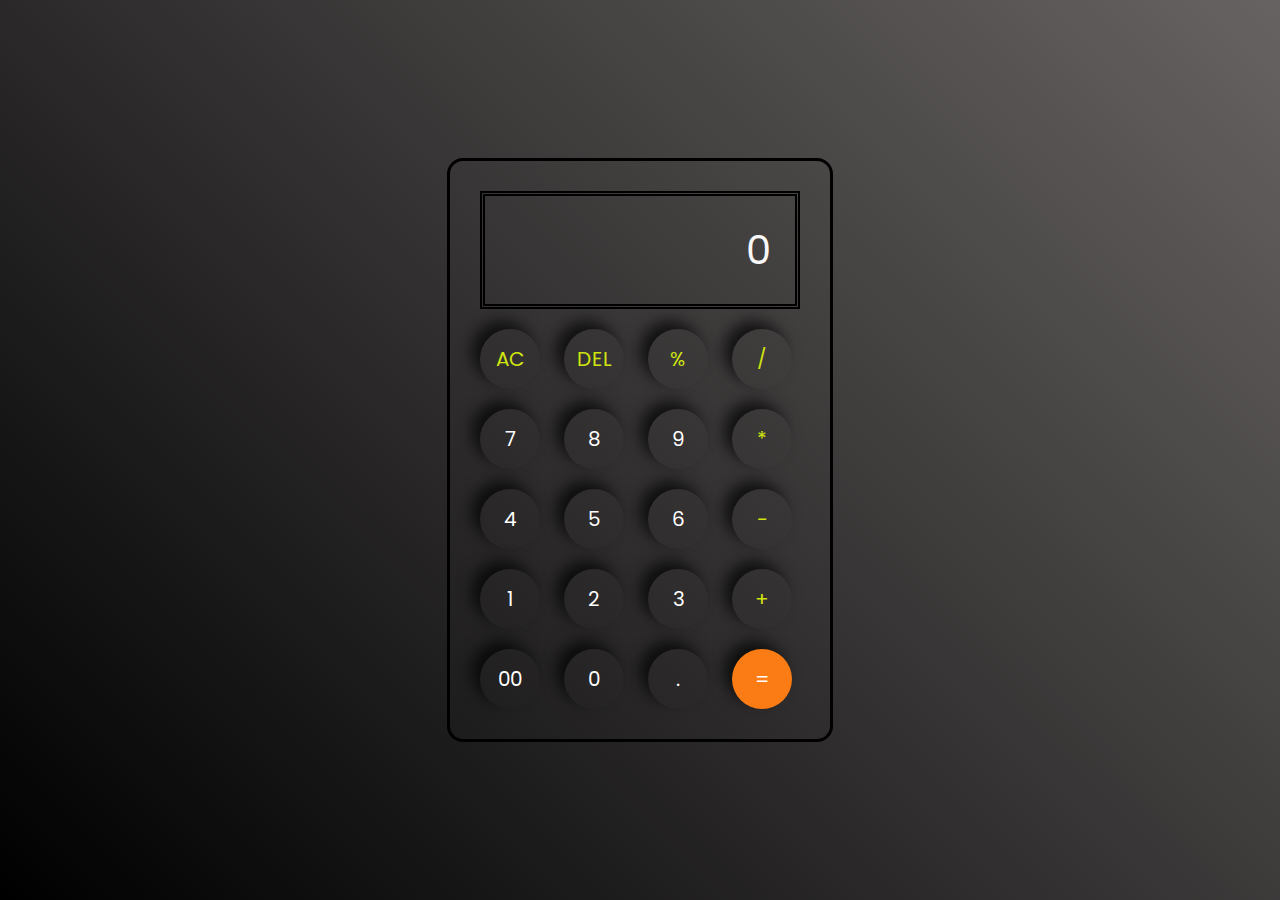
<file: CALCULATOR/index.html>
<!DOCTYPE html>
<html lang="en">
<head>
    <meta charset="UTF-8">
    <meta name="viewport" content="width=device-width, initial-scale=1.0">
    <title>CALCULATOR</title>
    <link rel="stylesheet" href="style.css">
</head>
<body>
<div class="container">
  <div class="calculator">
    <input type="text" id="inputBox" placeholder="0" />
    <div>
      <button class="button operator">AC</button>
      <button class="button operator">DEL</button>
      <button class="button operator">%</button>
      <button class="button operator">/</button>
    </div>
    <div>
      <button class="button">7</button>
      <button class="button">8</button>
      <button class="button">9</button>
      <button class="button operator">*</button>
    </div>
    <div>
      <button class="button">4</button>
      <button class="button">5</button>
      <button class="button">6</button>
      <button class="button operator">-</button>
    </div>
    <div>
      <button class="button">1</button>
      <button class="button">2</button>
      <button class="button">3</button>
      <button class="button operator">+</button>
    </div>
    <div>
      <button class="button">00</button>
      <button class="button">0</button>
      <button class="button">.</button>
      <button class="button equalBtn">=</button>
    </div>
    </div>
    </div>  
    <script src="script.js"></script>
</body>
</html>
</file>
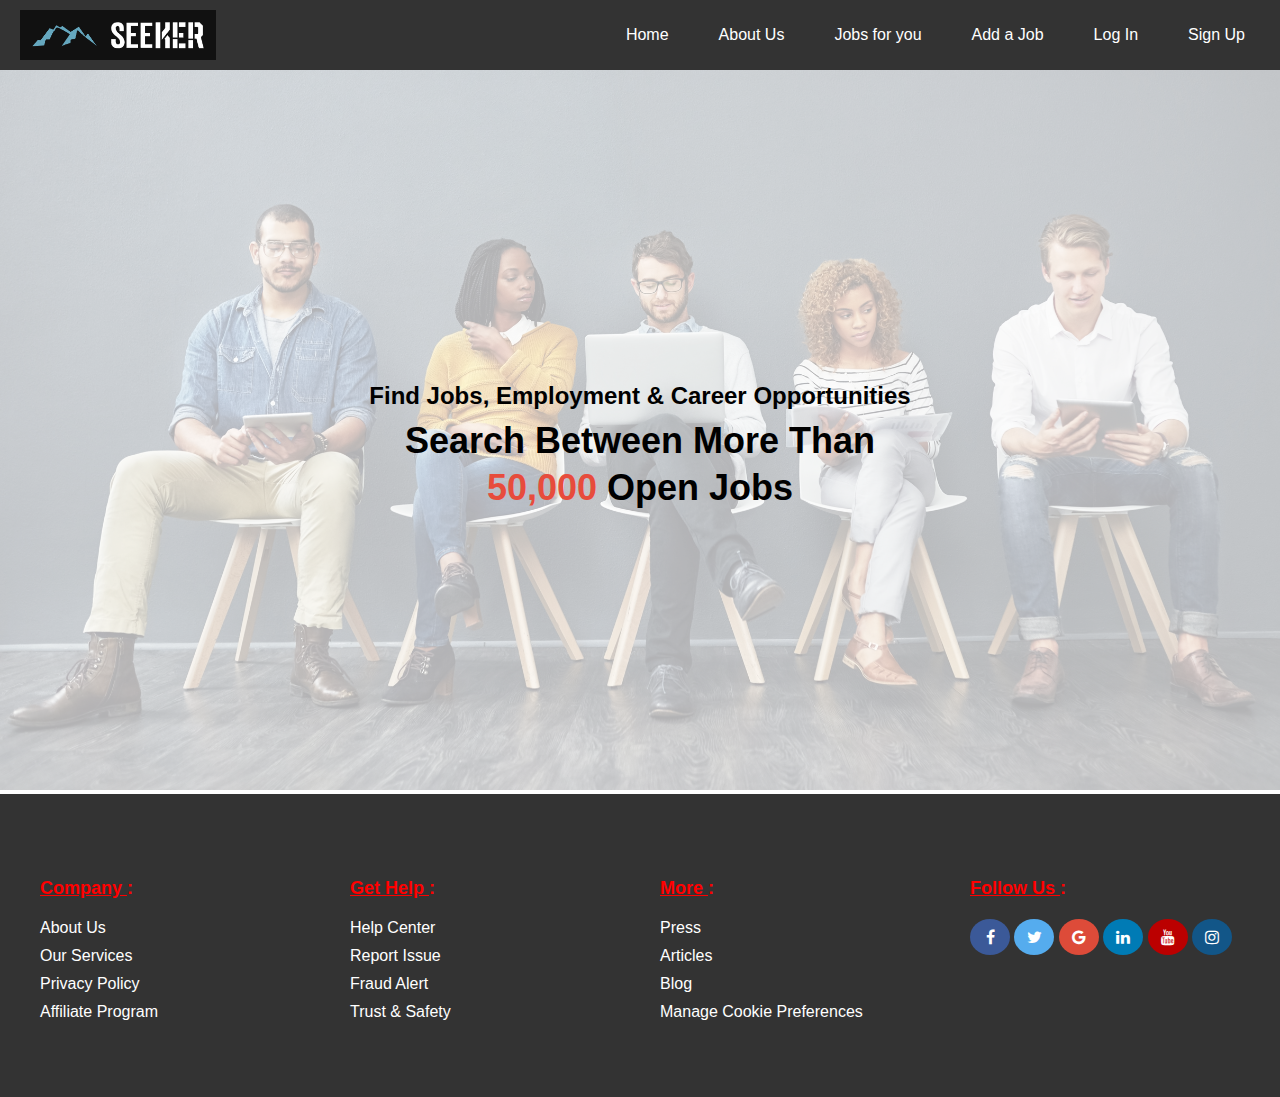
<file: LANDING PAGE/index.html>
<!DOCTYPE html>
<html lang="en">
<head>
    <meta charset="UTF-8">
    <meta name="viewport" content="width=device-width, initial-scale=1.0">
    <title>Job Search</title>
    <link rel="stylesheet" href="styles.css">
</head>
<body>
    <div class="main-div">
        <div class="nav-bar">
            <img src="a3.png" alt="Logo">
            <div class="nav-items">
                <ul>
                    <li><a href="#" class="nav-bar-a">Home</a></li>
                    <li><a href="#" class="nav-bar-a">About Us</a></li>
                    <li><a href="#" class="nav-bar-a">Jobs for you</a></li>
                    <li><a href="#" class="nav-bar-a">Add a Job</a></li>
                    <li><a href="#" class="nav-bar-a">Log In</a></li>
                    <li><a href="#" class="nav-bar-a">Sign Up</a></li>
                </ul>
            </div>
        </div>
        <div class="parent">
            <div class="image-div">
                <img src="a5.png" alt="Main Image" class="bigImg">
                <div class="white-transperant">
                    <div class="image-content">
                        <h4 class="h4-msg">Find Jobs, Employment & Career Opportunities</h4>
                        <h1 class="h1-msg">Search Between More Than</h1>
                        <h1 class="h1-msg"><span class="span-msg">50,000</span> Open Jobs</h1>
                    </div>
                </div>
            </div>
        </div>
        <footer class="footer">
            <div class="container">
                <div class="footer-col">
                  <u> <h4>Company  </u>:</h4> 
                    <ul>
                        <li><a href="#">About Us</a></li>
                        <li><a href="#">Our Services</a></li>
                        <li><a href="#">Privacy Policy</a></li>
                        <li><a href="#">Affiliate Program</a></li>
                    </ul>
                </div>
                <div class="footer-col">
                 <u>  <h4>Get Help  </u>:</h4>
                    <ul>
                        <li><a href="#">Help Center</a></li>
                        <li><a href="#">Report Issue</a></li>
                        <li><a href="#">Fraud Alert</a></li>
                        <li><a href="#">Trust & Safety</a></li>
                    </ul>
                </div>
                <div class="footer-col">
                   <u> <h4>More </u> :</h4>
                    <ul>
                        <li><a href="#">Press</a></li>
                        <li><a href="#">Articles</a></li>
                        <li><a href="#">Blog</a></li>
                        <li><a href="#">Manage Cookie Preferences</a></li>
                    </ul>
                </div>
                <div class="footer-col">
                  <u> <h4>Follow Us  </u>:</h4>
                    <div class="social-links">
                        <link rel="stylesheet" href="https://cdnjs.cloudflare.com/ajax/libs/font-awesome/4.7.0/css/font-awesome.min.css">
                        <a href="#" class="fa fa-facebook"></a>
                        <a href="#" class="fa fa-twitter"></a>
                        <a href="#" class="fa fa-google"></a>
                        <a href="#" class="fa fa-linkedin"></a>
                        <a href="#" class="fa fa-youtube"></a>
                        <a href="#" class="fa fa-instagram"></a>
                    </div>
                </div>
            </div>
        </footer>
    </div>
</body>
</html>
</file>
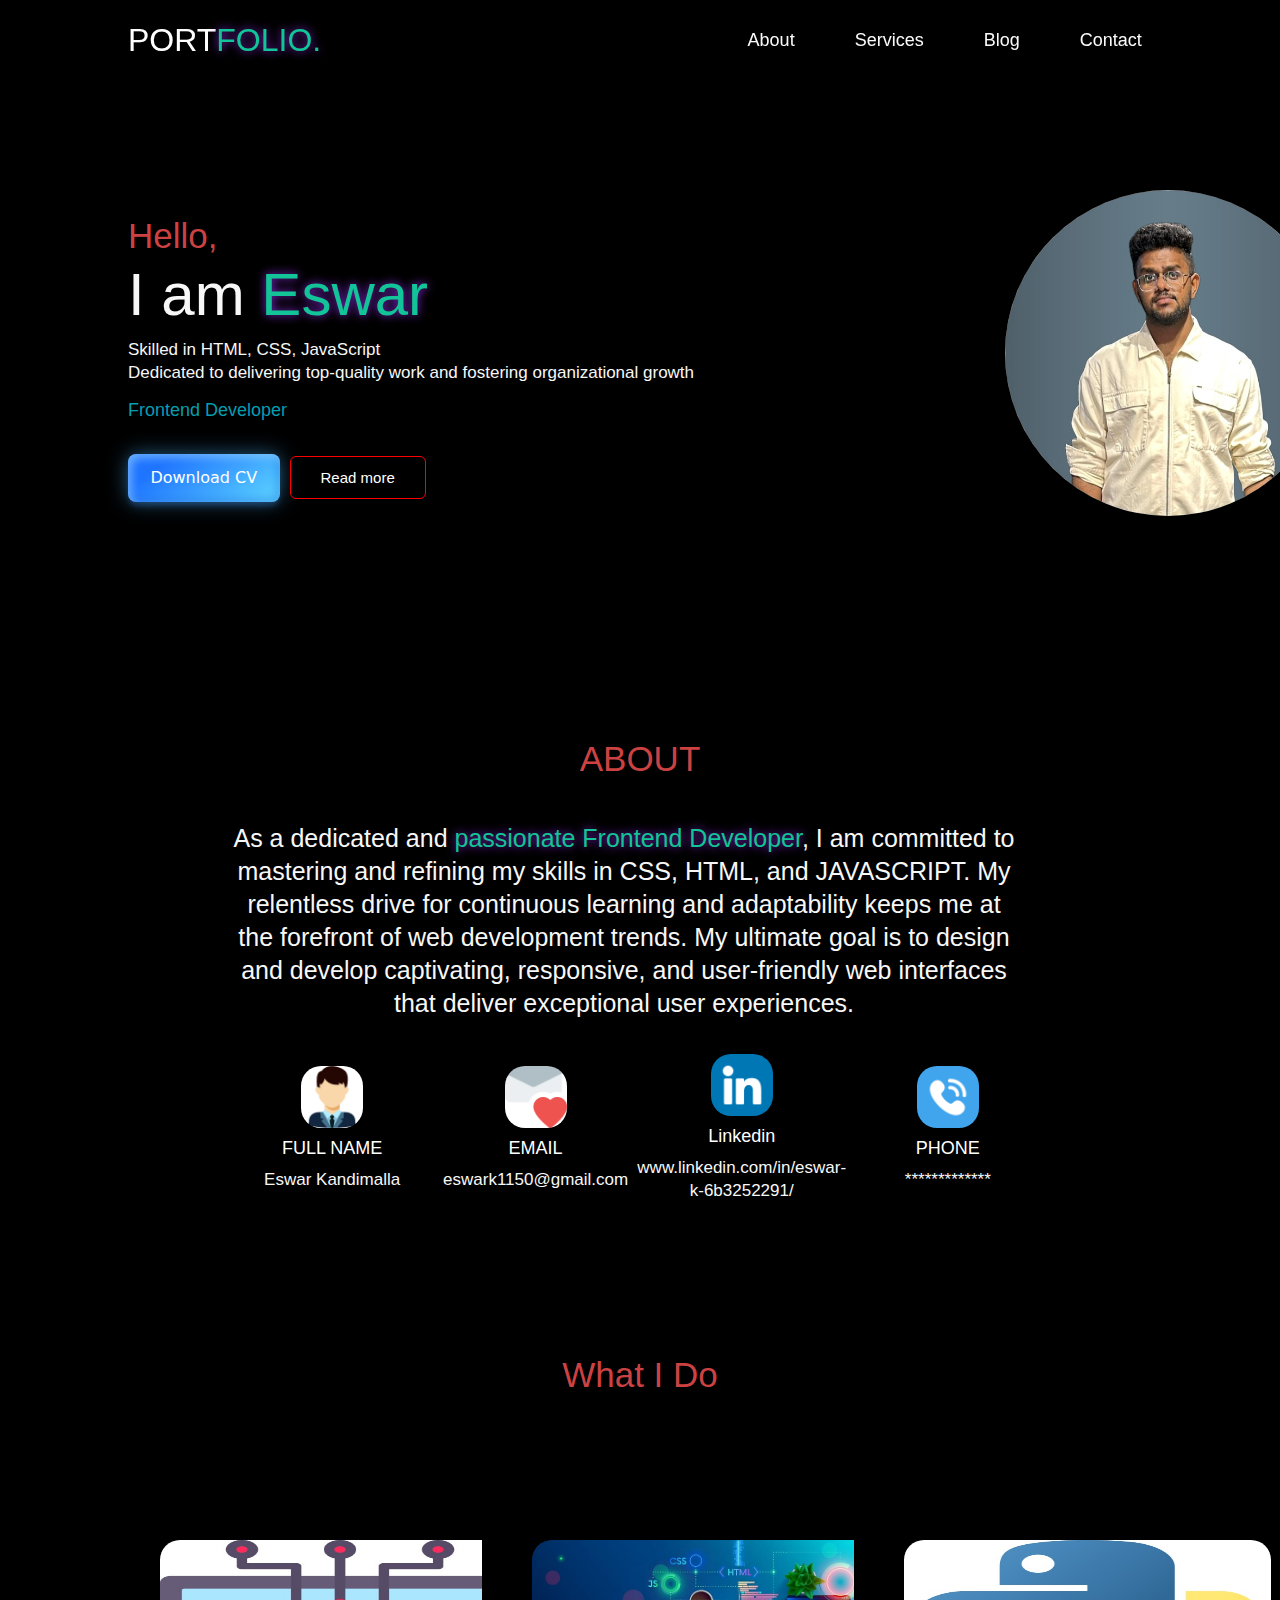
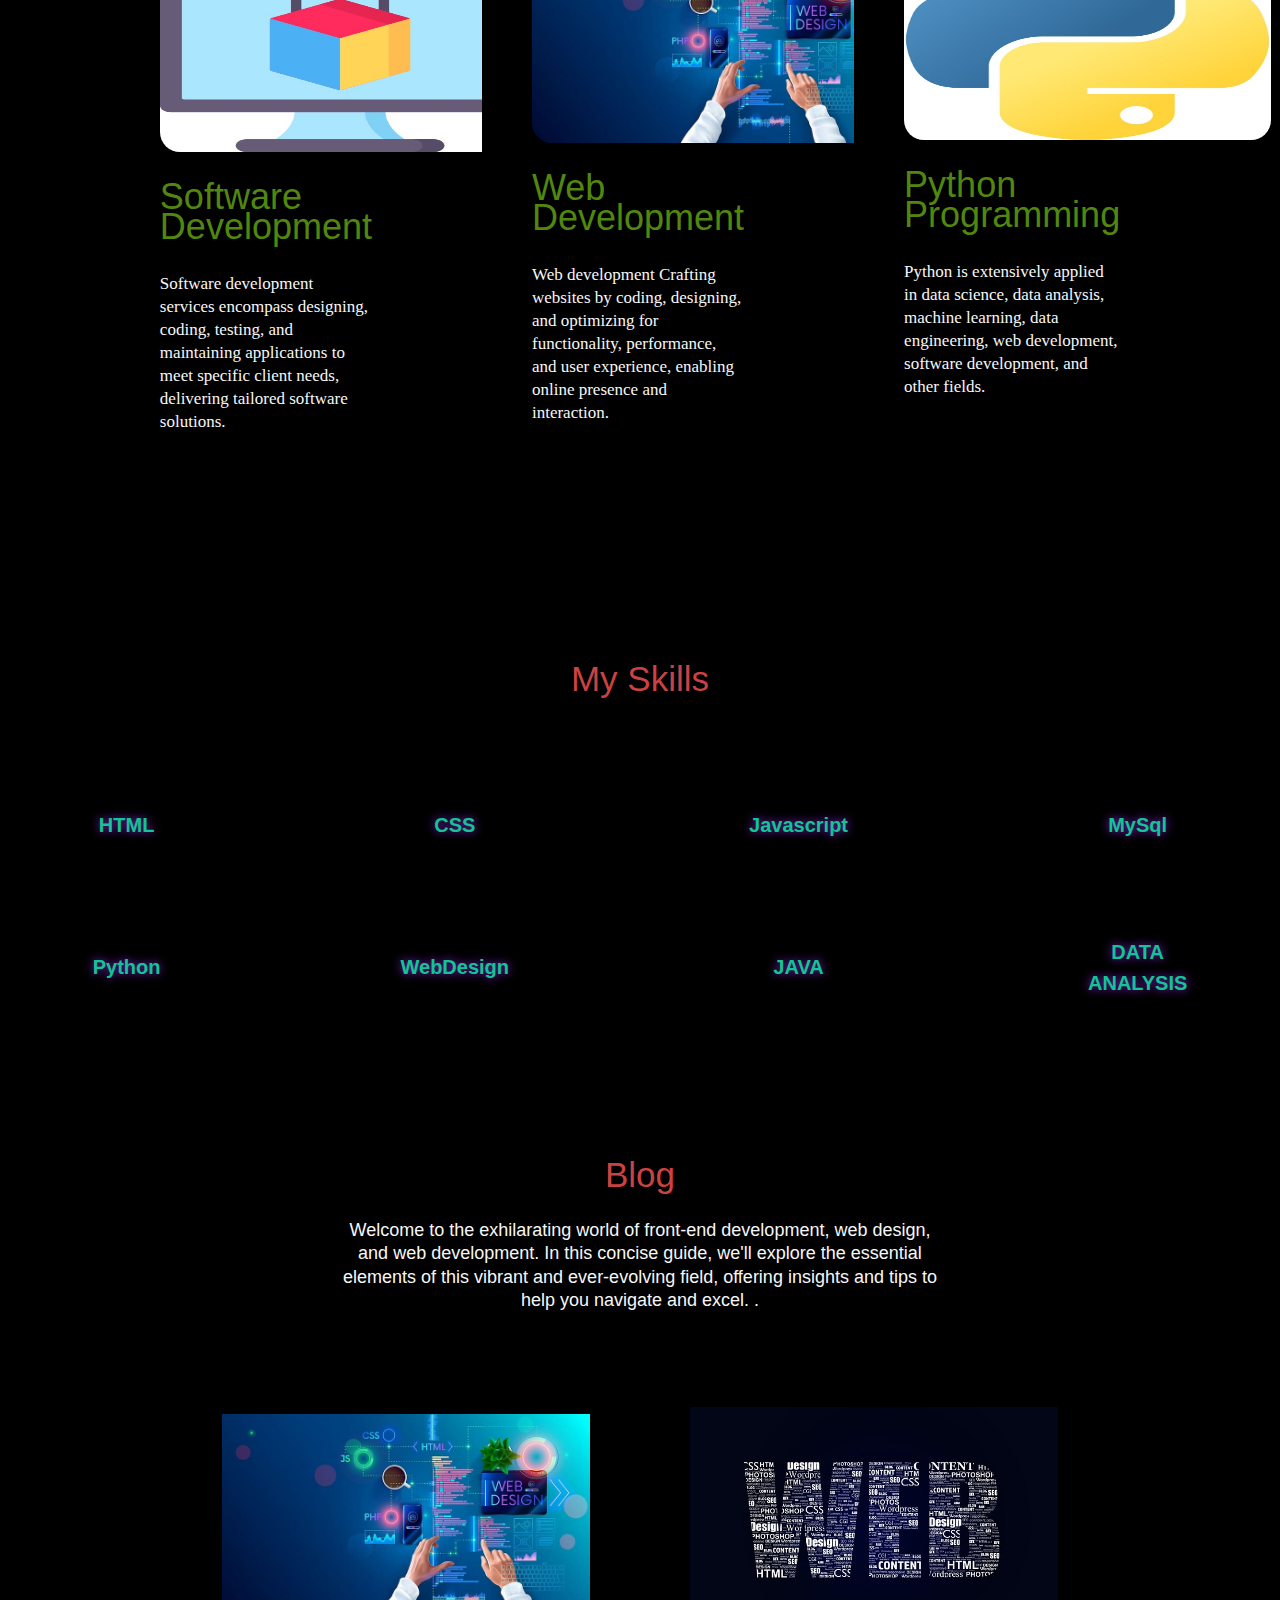
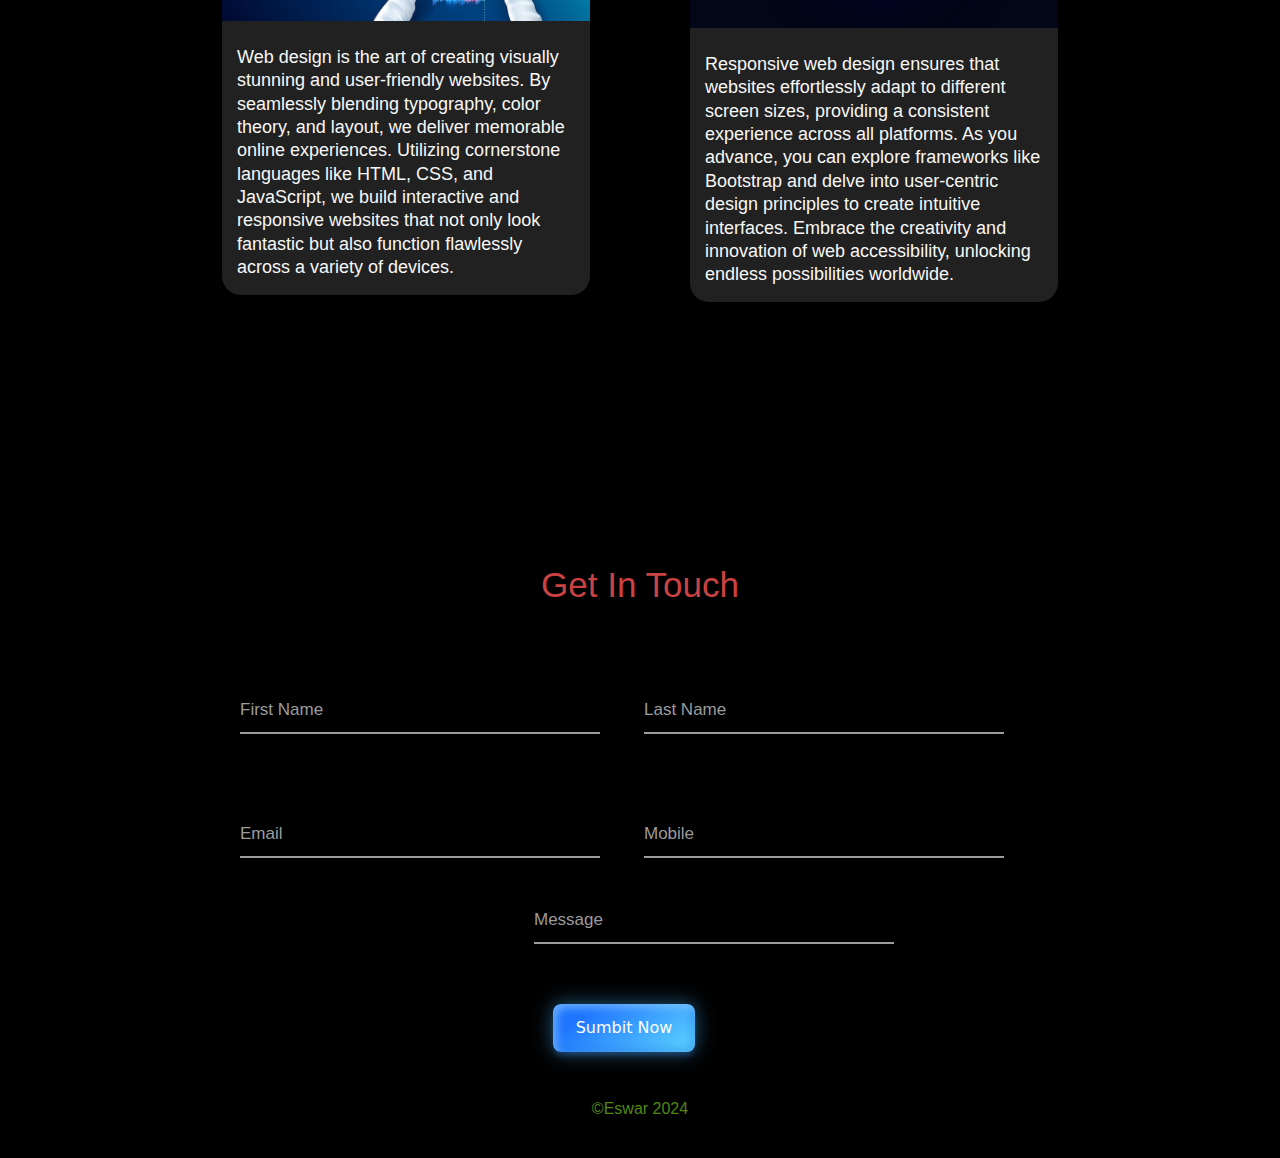
<file: PORTFOLIO/index.html>
<!DOCTYPE html>
<html lang="en">

<head>
    <meta charset="UTF-8">
    <meta name="viewport" content="width=device-width, initial-scale=1.0">
    <link rel="stylesheet" href="app.css">
    <title>Portfolio</title>
    
    
</head>

<body>
    <nav>
        <div class="nav-container">
            <a href="" class="logo">
                <h2>PORT<span>FOLIO.</span></h2>
            </a>
            <ul>
                <li><a href="#About">About </a></li>
                <li><a href="#Services">Services</a></li>
                <li><a href="#Blog">Blog</a></li>
                <li><a href="#Contact">Contact </a></li>

            </ul>
        </div>
    </nav>
    <header>
        <div class="header-container container">
            <div class="header-left">
                <h1>
                    Hello,

                    <p class="name"> I am <span>Eswar</span></p>
                </h1>
                <p>Skilled in HTML, CSS, JavaScript <br> Dedicated to delivering top-quality work and fostering organizational growth<br>
                </p>

                <h5>Frontend Developer </h5>
                <br>
                <div class="header-action-aria">
                    <a href="cv.pdf" download class="btn-donate">Download CV</a>
                    <a href="" class="btn">Read more</a>
                </div>
            </div>
            <div class="header-right">
                <img src="a1.jpg" alt="" class="profile-photo">
            </div>
    </header>

    <section id="About">
        <h1>ABOUT</h1>
        <div class="container about-container">
            <p>As a dedicated and <span>passionate Frontend Developer</span>, I am committed to mastering and refining my skills in CSS, HTML, and JAVASCRIPT.
               My relentless drive for continuous learning and adaptability keeps me at the forefront of web development trends. 
               My ultimate goal is to design and develop captivating, responsive, and user-friendly web interfaces that deliver exceptional user experiences.
            </p>
        </div>
        <div class="about-content">
            <article class="about-article">
                <img src="man.png" alt="">
                <h5>FULL NAME</h5>
                <p>Eswar Kandimalla</p>

            </article>
            <article class="about-article">
                <img src="email.png" alt="">
                <h5>EMAIL</h5>
                <p>eswark1150@gmail.com</p>

            </article>
            <article class="about-article">
                <img src="linkedin.png" alt="">
                <h5>Linkedin</h5>
                <p>www.linkedin.com/in/eswar-k-6b3252291/</p>

            </article>
            <article class="about-article">
                <img src="telephone-call.png" alt="">
                <h5>PHONE </h5>
                <p>*************</p>

            </article>
        </div>
    </section>


    <section id="Services">
        <h1>What I Do</h1>

        <div class="container services-container">
            <article class="services-article">
                <img src="software.png" alt="">
                <h2>Software Development</h2>
                <p>Software development services encompass designing, coding, testing, and maintaining applications to
                    meet specific client needs, delivering tailored software solutions.</p>
            </article>
            <article class="services-article">
                <img src="coding.png" alt="">
                <h2>Web
                    Development</h2>
                <p>Web development

                    Crafting websites by coding, designing, and optimizing for functionality, performance, and user
                    experience, enabling online presence and interaction.</p>
            </article>
            <article class="services-article">
                <img src="python.jpg" alt="" width="50" height="200">
                <h2>Python Programming</h2>
                <p>

                 Python is extensively applied in data science, data analysis, machine learning, data engineering, web development, software development, and other fields.</p>
            </article>
        </div>
    </section>

    <section id="skills">
        <h1 class="myskills"> My Skills</h1>
        <div class="container skills-container">
            <article class="skill-article">

                <h4>
                    <span>HTML </span>
                </h4>
            </article>
            <article class="skill-article">

                <h4><span>
                    CSS
                </span></h4>
            </article>
            <article class="skill-article">

                <h4><span>Javascript</span></h4>
                
            </article>
            <article class="skill-article">

                <h4><span>MySql</span></h4>
            </article>
            <article class="skill-article">

                <h4>
                    <span>Python</span>
                </h4>
            </article>
            <article class="skill-article">

                <h4><span>WebDesign</span></h4>
            </article>
            <article class="skill-article">

                <h4><span>JAVA</span></h4>
            </article>
            <article class="skill-article">

                <h4><span>DATA ANALYSIS</span></h4>
            </article>

        </div>
    </section>


    <section id="Blog">
        <div class="row">
            <div class="header">
                <h1 class="myblog" >Blog</h1>
                <p>Welcome to the exhilarating world of front-end development, web design, and web development. In this concise guide, we'll explore the essential elements of this vibrant and ever-evolving field, offering insights and tips to help you navigate and excel.
                                    .</p>
            </div>
            <div class="content">
                <div class="card">

                    <img src="coding.png" alt="">
                    <br>
                    <p>
                      Web design is the art of creating visually stunning and user-friendly websites. By seamlessly blending typography, color theory, and layout, we deliver memorable online experiences. Utilizing cornerstone languages 
                      like HTML, CSS, and JavaScript, we build interactive and responsive websites that not only look fantastic but also function flawlessly across a variety of devices.
                    </p>
                </div>
                <div class="card">

                    <img src="coding2.jpg" alt="" class="coding2">
                    <br>
                    <p>
                      Responsive web design ensures that websites effortlessly adapt to 
                      different screen sizes, providing a consistent experience across 
                      all platforms. As you advance, you can explore frameworks like 
                      Bootstrap and delve into user-centric design principles to create 
                      intuitive interfaces. Embrace the creativity and innovation of 
                      web accessibility, unlocking endless possibilities worldwide.

                    </p>
                </div>
            </div>
        </div>
    </section>
    <section id="Contact">
        <h1> Get In Touch</h1>
        <div class="contatact-container container">
            <form>
                
                <div class="form-top">
                    <div class="form__group field">
                        <input type="input" class="form__field" placeholder="First Name" required="">
                        <label for="name" class="form__label">First Name</label>
    
                    </div>
    
                    <div class="form__group field">
                        <input type="input" class="form__field" placeholder="Last Name" required="">
                        <label for="name" class="form__label">Last Name</label>
    
                    </div>
    
                    <div class="form__group field">
                        <input type="email" class="form__field" placeholder="Emaill" required="">
                        <label for="name" class="form__label">Email</label>
    
                    </div>
    
                    <div class="form__group field">
                        <input type="input" class="form__field" placeholder="Mobile" required="">
                        <label for="name" class="form__label">Mobile</label>
    
                    </div>
                </div>

                <div class="form-bottom textarea">
                    
                    <div class="form__group field messages">
                        <input type="input" class="form__field" placeholder="Message" required="">
                        <label for="name" class="form__label">Message</label>
    
                    </div>
                    <button type="submit" class="btn-donate">Sumbit Now</button>
                </div>
            </form>
        </div>
    </section>
    <footer>
        &copy;Eswar 2024

    </footer>
    <script src="script.js"></script>

</body>
</html>
</file>
<file: CALCULATOR/style.css>
@import url('https://fonts.googleapis.com/css2?family=Poppins:wght@500&display=swap');

*{
    margin: 0;
    padding: 0;
    box-sizing: border-box;
    font-family: 'Poppins', sans-serif;
}

body{
    width: 100%;
    height: 100vh;
    display: flex;
    justify-content: center;
    align-items: center;
    background: linear-gradient(45deg, #000000, #302a2abb);
}

.calculator{
    border: 3px solid #000000;
    padding: 20px;
    border-radius: 16px;
    background: transparent;
}

input{
    width: 320px;
    border: 5px double black;
    padding: 24px;
    margin: 10px;
    background: transparent;
    font-size: 40px;
    text-align: right;
    cursor: pointer;
    color: #ffffff;
}

input::placeholder{
    color: #f7f7f7;
}

button{
    border: none;
    width: 60px;
    height: 60px;
    margin: 10px;
    border-radius: 50%;
    background: transparent;
    color: #fffefe;
    font-size: 20px;
    box-shadow: -8px -8px 15px rgba(0, 0, 0, 0.705);
    cursor: pointer;
}

.equalBtn{
    background-color: #fb7c14;
}

.operator{
    color: #cfe410;
}
</file>
<file: LANDING PAGE/styles.css>
body {
    font-family: Arial, sans-serif;
    margin: 0;
    padding: 0;
    box-sizing: border-box;
}

.main-div {
    width: 100%;
    margin: 0 auto;
}

.nav-bar {
    display: flex;
    justify-content: space-between;
    align-items: center;
    padding: 10px 20px;
    background-color: #333;
}

.nav-bar img {
    height: 50px;
}

.nav-items ul {
    list-style: none;
    display: flex;
    margin: 0;
    padding: 0;
}

.nav-items li {
    margin-left: 20px;
}

.nav-bar-a {
    color: rgb(255, 255, 255);
    text-decoration: none;
    padding: 10px 15px;
    border-radius: 5px;
}

.nav-bar-a:hover {
    background-color: #0d4758;
}

.parent {
    position: relative;
}

.image-div {
    position: relative;
}

.bigImg {
    width: 100%;
    height: auto;
}

.white-transperant {
    position: absolute;
    top: 0;
    left: 0;
    width: 100%;
    height: 100%;
    background-color: rgba(255, 255, 255, 0.7);
    display: flex;
    justify-content: center;
    align-items: center;
}

.image-content {
    text-align: center;
}

.h4-msg {
    font-size: 24px;
    margin-bottom: 10px;
}

.h1-msg {
    font-size: 36px;
    margin: 5px 0;
}

.span-msg {
    color: #e74c3c;
    font-weight: bold;
}

.footer {
    background-color: #333;
    color: white;
    padding: 40px 20px;
}

.footer .container {
    display: flex;
    flex-wrap: wrap;
    justify-content: space-between;
}

.footer-col {
    flex: 1;
    margin: 20px;
    min-width: 200px;
}

.footer-col h4 {
    font-size: 18px;
    margin-bottom: 20px;
    color: red;
}

.footer-col ul {
    list-style: none;
    padding: 0;
}

.footer-col ul li {
    margin-bottom: 10px;
}

.footer-col ul li a {
    color: white;
    text-decoration: none;
}

.footer-col ul li a:hover {
    text-decoration: underline;
} 
.fa {
    padding: 10px;
    font-size: 30px;
    width: 20px;
    text-align: center;
    text-decoration: none;
    border-radius: 50%;
  }
.fa:hover {
    opacity: 0.7;
  }
.fa-facebook {
    background: #3B5998;
    color: white;
  }
.fa-twitter {
    background: #55ACEE;
    color: white;
  }
  .fa-google {
    background: #dd4b39;
    color: white;
  }
  
  .fa-linkedin {
    background: #007bb5;
    color: white;
  }
  
  .fa-youtube {
    background: #bb0000;
    color: white;
  }
  
  .fa-instagram {
    background: #125688;
    color: white;
  }
</file>
<file: PORTFOLIO/app.css>
* {
  margin: 0;
  padding: 0;
  box-sizing: border-box;
  text-decoration: none;
  list-style: none;
  font-family: 'Trebuchet MS', 'Lucida Sans Unicode', 'Lucida Grande', 'Lucida Sans', Arial, sans-serif;
  outline: none;
}
:root{
  --color-white:#f7f7f7;
  --color-light:#059db1;
  --color-primary:#12c497;
  --color-dark:#000000;
  --color-border:#68ad13cc;
  --color-bg:#000000;

}
body{
  background: var(--color-bg);
  color: var(--color-white);
}
h1{
  font-size: 35px;
  font-weight: 400;
  color: rgba(211, 69, 69, 0.993);
  line-height: 30px;
  margin: 1rem 0;
}
h2{
  font-size: 36px;
  font-weight: 500;
  line-height: 30px;
  color:var(--color-border);

}
h4{
  font-size: 20px;
  font-weight: 600;
  line-height: 31px;
  color:var(--color-primary);

}
h5{
  font-size: 18px;
  font-weight: 500;
  line-height: 20px;
  color:white;

}
p{
  color:var(--color-white);
  font-size: 17px;
  line-height: 23px;
}
.btn{
  
  display: inline-block;
  width: fit-content;
  border: 1px solid rgb(255, 0, 0);
  padding: 12px 30px;
  font-size: 15px;
  font-weight: 500;
  transition: .4s ease;
  color:#ffffff;
  border-radius: 6px;
}
.btn:hover{
  background: rgb(255, 255, 255);
  color: var(--color-bg);
  border-color:transparent ;
}
.btn-primary{
  background: var(--color-primary);
  border-color: transparent;
  
}

.btn-donate {
  --clr-font-main: hsla(0 0% 20% / 100);
  --btn-bg-1: hsla(194 100% 69% / 1);
  --btn-bg-2: hsla(217 100% 56% / 1);
  --btn-bg-color: hsla(360 100% 100% / 1);
  --radii: 0.5em;
  cursor: pointer;
  padding: 0.9em 1.4em;
  min-width: 120px;
  min-height: 44px;
  font-size: var(--size, 1rem);
  font-family: "Segoe UI", system-ui, sans-serif;
  font-weight: 500;
  transition: 0.8s;
  background-size: 280% auto;
  background-image: linear-gradient(325deg, var(--btn-bg-2) 0%, var(--btn-bg-1) 55%, var(--btn-bg-2) 90%);
  border: none;
  border-radius: var(--radii);
  color: var(--btn-bg-color);
  box-shadow: 0px 0px 20px rgba(71, 184, 255, 0.5), 0px 5px 5px -1px rgba(58, 125, 233, 0.25), inset 4px 4px 8px rgba(175, 230, 255, 0.5), inset -4px -4px 8px rgba(19, 95, 216, 0.35);
}

.btn-donate:hover {
  background-position: right top;
}

.btn-donate:is(:focus, :focus-visible, :active) {
  outline: none;
  box-shadow: 0 0 0 3px var(--btn-bg-color), 0 0 0 6px var(--btn-bg-2);
}

@media (prefers-reduced-motion: reduce) {
  .btn-donate {
    transition: linear;
  }
}


.container{
  max-width: 160px;
  width: 90%;
  margin: 0 auto;
  
}
nav{
  height: 5rem;
  width: 100%;
  position:fixed ;
  top:0;
  right: 0;
  
}
.nav-container  {

height: 100%;
align-items: center;
display: flex;
padding: 0 10%;
}

ul {
  display: block;
  list-style-type: disc;
  /* margin-block-start: 1em;
  margin-block-end: 1em;
  margin-inline-start: 950px;
  margin-inline-end:100px;
  padding-inline-start: 40px; */
  
}

.logo{
  width: 40%;
}

.logo h2{
  color: rgb(255, 255, 255);
  font-size: 32px;
}
.nav-container ul{
  display: flex;
  align-items: center;
  justify-content: center;
  margin-left: 150px;
}
.nav-container ul li a{
  color: #fafafa;
  font-size: 18px;
  font-weight: 400;
  transition: .4s ease;
  padding-left: 60px;
}
.nav-container ul li a:hover{
  color:var(--color-primary);
}
span{
   
  color: var(--color-primary);
  text-shadow:0 0 10px blueviolet;
  
}
header{
  margin-top: 190px;
  

  
}


.header-container{
  display: grid;
  grid-template-columns: 548% 120%;
  align-items: center;
  margin-left: 10%;
}
img{
  width: 170%;
  display: block;
  
  
}
.header-container p{
  width: 90%;
  margin: 2rem 0 1rem;
  font-style:normal;
}
.name{
  width: 50px;
  font-size: 60px;
  font-weight: 500;
}
.header-container h5{
  margin: 1rem 0;
  color: var(--color-light);
}
.header-action-aria{
  display: flex;
  gap: 10px;
  align-items: center;
}

.profile-photo{
  border-radius: 50%;
}
#About{
  padding-top:70px;
}
section>h1{
  text-align: center;
  margin-bottom: 44px;
  margin-top: 158px;
}
.about-container p{
  
  margin: 4px auto;
  width: 62%;
  position: absolute;
  margin-left: -26%;
  font-style:normal;
  font-weight: 55px;
  text-align: center;
  font-size: 25px;
  line-height: 33px;
  z-index: -1;
  
}
  
  

.about-content{
margin-top: 600%;
display: grid;
margin: 280px 18%;
margin-bottom: 2rem;
grid-template-columns: repeat(4,1fr);
justify-content: center;
align-items: center;



}
.about-article{
  display: flex;
  justify-content: center;
  align-items: center;
  flex-direction: column;
  margin: auto;
  gap: 10px;
  text-align: center;
}
.about-article img{
  width: 62px;
  border-radius: 20px;
}
#Services{
  
}

.services-container{
  display: grid;
  grid-template-columns: repeat(3,1fr);
  gap:60px;
  margin-top: 100px;
 justify-content: center;
}
.services-article{
  background: var(--color-dark);
  display: flex;
  flex-direction: column;
  gap: 30px;
  padding-left: 50px;
  padding-right: 50px;
  padding-top: 50px;
  border-bottom: 2px solid transparent;
}
.services-article:hover{
  border-color: var(--color-primary);
}
.services-article img{
  max-height: 33%;
  border-radius: 20px;
}
.services-article p{
  width: 100%;
  font-family:'Times New Roman', Times, serif;
}









#skills{
  padding-top: -1px;
  
}

.myskills{
  margin-top: 5rem;
}

.skills-container{
  display: grid;
  grid-template-columns: repeat(4,1fr);
  gap:60px;
  margin-top: 100px;
 justify-content: center;
 text-align: center;

}
.skill-article{
  background: var(--color-dark);
  display: flex;
  flex-direction: column;
  text-align: center;
  justify-content: center;
  padding:16px 90px;
  border-radius: 14px;
  
  border-bottom: 4px solid transparent;
}
.skill-article h4{
  width: 100%;
}
.skill-article:hover{
  border-color: var(--color-primary);
  
}

#blog{
  margin-top: 4rem;
}

#Blog .row{
  width: 80%;
  margin: auto;
}
#Blog .row .header{
  width: 60%;
  text-align: center;
  margin: auto;
}
#Blog .row .header h1{
 padding-top: 7rem;
 gap: 19px;
}
.header h1{
margin:29px ;
}
#Blog .row .header p{
  margin-top: 15px;
  font-size: 18px;
  line-height: 1.3;
}
.content .card img{
  width: 100%;
}

.content .card .coding2{
  width: 100%;
  height: 60%;
}
.content .card p{
  padding-top: 7px;
  padding-left: 15px;
  padding-right: 15px;
  padding-bottom: 15px;
  font-size: 18px;
  line-height: 1.3;
}
.content{
display: flex;
align-items:center;
justify-content:space-between;
margin: 44px;

}
.content .card{
  flex: 2;
  margin: 50px 50px;
  box-shadow: 0px  4px 0px rgba(0,0,0,0,1);
  background-color: #212121;
  border-radius: 19px;
}


#Contact{
  padding-top: 1rem;
}
.contatact-container{
  margin-top: 80px;
}

.form__group {
  position: relative;
  padding: 20px 0 0;
  width: 100%;
  max-width: 180px;
}

.form__field {
  font-family: inherit;
  width: 200%;
  border: none;
  border-bottom: 2px solid #9b9b9b;
  outline: 0;
  font-size: 17px;
  color: #fff;
  padding: 7px 0;
  background: transparent;
  transition: border-color 0.2s;
}


.form__field::placeholder {
  color: transparent;
}

.form__field:placeholder-shown ~ .form__label {
  font-size: 17px;
  cursor: text;
  top: 20px;
}

.form__label {
  position: absolute;
  top: 0;
  display: block;
  transition: 0.2s;
  font-size: 17px;
  color: #9b9b9b;
  pointer-events: none;
}

.form__field:focus {
  padding-bottom: 6px;
  font-weight: 700;
  border-width: 3px;
  border-image: linear-gradient(to right, #116399, #38caef);
  border-image-slice: 1;
}

.form__field:focus ~ .form__label {
  position: absolute;
  top: 0;
  display: block;
  transition: 0.2s;
  font-size: 17px;
  color: #38caef;
  font-weight: 700;
}

/* reset input */
.form__field:required, .form__field:invalid {
  box-shadow: none;
}


form{
  width: 60%;
  margin: 0 auto;
  position: absolute;
  margin-left: -25%;
}
.form-top{
  display: grid;
  grid-template-columns: 1fr 1fr;
  gap:40px
}
form input{
  padding: 10px;
  background: transparent;
  margin-bottom: 30px;
  color: var(--color-light);
  border: none;
  box-shadow: 0 1px 0 0 var(--color-border);
  transition: .4s ease;
  font-size: 15px;
  line-height: 18px;
  font-weight: 500;
}
form input:focus{
  border-bottom: 1px solid blueviolet;
  color:var(--color-primary);
  box-shadow: none;
}
.form-bottom{
  display: flex;
  flex-direction: column;
  gap: 30px;
  align-items: center;
  margin-top: 2px;
  
}
.form-bottom .textarea{
  width: 100%;
  padding: 9px;
  height: 100px;
  background: transparent;
  resize: none;
  font-size: 14px;
  line-height: 18px;
  font-weight: 500;
  margin-top: 17px;
  border: 1px solid var(--color-border);
  color: var(--color-primary);
}
.form-bottom textarea :focus{
border-bottom: 1px solid blueviolet;
}

footer{
  margin-top:500px ;
  margin-bottom: 40px ;
  text-align: center;
  color:var(--color-border);
}
.naWinScroll{
  background: var(--color-dark);
  box-shadow: 0 0.1rem rgba(0,0,0,0,7);
}
</file>
